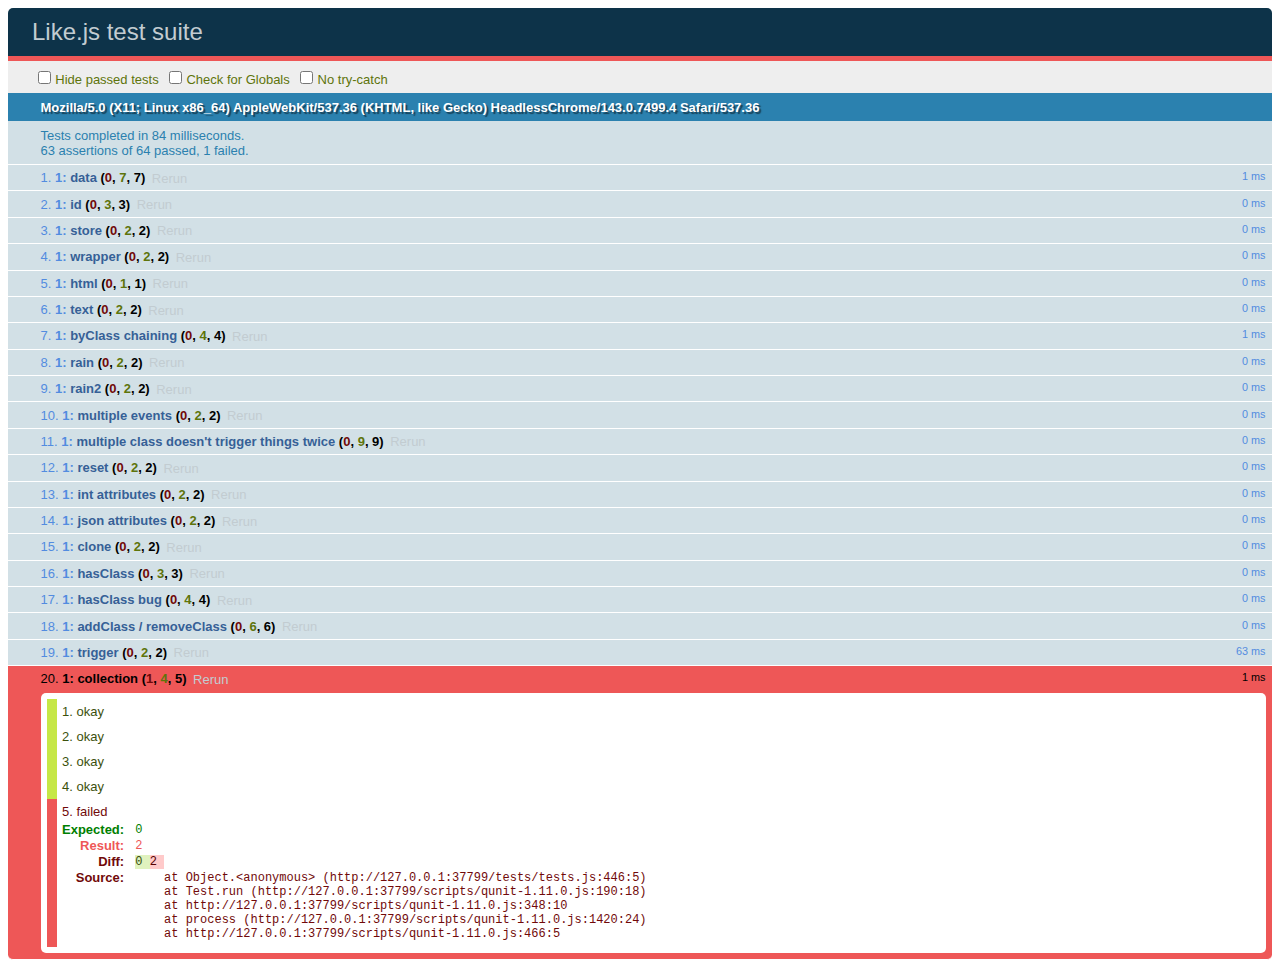
<file: tests/index.html>
<!DOCTYPE html>
<html>
<head>
  <meta charset="utf-8">
  <title>Like.js test suite</title>
  <link rel="stylesheet" href="../css/qunit-1.11.0.css">
</head>
<body>
  <div id="qunit"></div>
  <div id="qunit-fixture"></div>
  <script src="../scripts/qunit-1.11.0.js"></script>
  <script src="../js/like.js"></script>
  <script src="./tests.js"></script>
</body>
</html>
</file>
<file: css/qunit-1.11.0.css>
/**
 * QUnit v1.11.0 - A JavaScript Unit Testing Framework
 *
 * http://qunitjs.com
 *
 * Copyright 2012 jQuery Foundation and other contributors
 * Released under the MIT license.
 * http://jquery.org/license
 */

/** Font Family and Sizes */

#qunit-tests, #qunit-header, #qunit-banner, #qunit-testrunner-toolbar, #qunit-userAgent, #qunit-testresult {
	font-family: "Helvetica Neue Light", "HelveticaNeue-Light", "Helvetica Neue", Calibri, Helvetica, Arial, sans-serif;
}

#qunit-testrunner-toolbar, #qunit-userAgent, #qunit-testresult, #qunit-tests li { font-size: small; }
#qunit-tests { font-size: smaller; }


/** Resets */

#qunit-tests, #qunit-header, #qunit-banner, #qunit-userAgent, #qunit-testresult, #qunit-modulefilter {
	margin: 0;
	padding: 0;
}


/** Header */

#qunit-header {
	padding: 0.5em 0 0.5em 1em;

	color: #8699a4;
	background-color: #0d3349;

	font-size: 1.5em;
	line-height: 1em;
	font-weight: normal;

	border-radius: 5px 5px 0 0;
	-moz-border-radius: 5px 5px 0 0;
	-webkit-border-top-right-radius: 5px;
	-webkit-border-top-left-radius: 5px;
}

#qunit-header a {
	text-decoration: none;
	color: #c2ccd1;
}

#qunit-header a:hover,
#qunit-header a:focus {
	color: #fff;
}

#qunit-testrunner-toolbar label {
	display: inline-block;
	padding: 0 .5em 0 .1em;
}

#qunit-banner {
	height: 5px;
}

#qunit-testrunner-toolbar {
	padding: 0.5em 0 0.5em 2em;
	color: #5E740B;
	background-color: #eee;
	overflow: hidden;
}

#qunit-userAgent {
	padding: 0.5em 0 0.5em 2.5em;
	background-color: #2b81af;
	color: #fff;
	text-shadow: rgba(0, 0, 0, 0.5) 2px 2px 1px;
}

#qunit-modulefilter-container {
	float: right;
}

/** Tests: Pass/Fail */

#qunit-tests {
	list-style-position: inside;
}

#qunit-tests li {
	padding: 0.4em 0.5em 0.4em 2.5em;
	border-bottom: 1px solid #fff;
	list-style-position: inside;
}

#qunit-tests.hidepass li.pass, #qunit-tests.hidepass li.running  {
	display: none;
}

#qunit-tests li strong {
	cursor: pointer;
}

#qunit-tests li a {
	padding: 0.5em;
	color: #c2ccd1;
	text-decoration: none;
}
#qunit-tests li a:hover,
#qunit-tests li a:focus {
	color: #000;
}

#qunit-tests li .runtime {
	float: right;
	font-size: smaller;
}

.qunit-assert-list {
	margin-top: 0.5em;
	padding: 0.5em;

	background-color: #fff;

	border-radius: 5px;
	-moz-border-radius: 5px;
	-webkit-border-radius: 5px;
}

.qunit-collapsed {
	display: none;
}

#qunit-tests table {
	border-collapse: collapse;
	margin-top: .2em;
}

#qunit-tests th {
	text-align: right;
	vertical-align: top;
	padding: 0 .5em 0 0;
}

#qunit-tests td {
	vertical-align: top;
}

#qunit-tests pre {
	margin: 0;
	white-space: pre-wrap;
	word-wrap: break-word;
}

#qunit-tests del {
	background-color: #e0f2be;
	color: #374e0c;
	text-decoration: none;
}

#qunit-tests ins {
	background-color: #ffcaca;
	color: #500;
	text-decoration: none;
}

/*** Test Counts */

#qunit-tests b.counts                       { color: black; }
#qunit-tests b.passed                       { color: #5E740B; }
#qunit-tests b.failed                       { color: #710909; }

#qunit-tests li li {
	padding: 5px;
	background-color: #fff;
	border-bottom: none;
	list-style-position: inside;
}

/*** Passing Styles */

#qunit-tests li li.pass {
	color: #3c510c;
	background-color: #fff;
	border-left: 10px solid #C6E746;
}

#qunit-tests .pass                          { color: #528CE0; background-color: #D2E0E6; }
#qunit-tests .pass .test-name               { color: #366097; }

#qunit-tests .pass .test-actual,
#qunit-tests .pass .test-expected           { color: #999999; }

#qunit-banner.qunit-pass                    { background-color: #C6E746; }

/*** Failing Styles */

#qunit-tests li li.fail {
	color: #710909;
	background-color: #fff;
	border-left: 10px solid #EE5757;
	white-space: pre;
}

#qunit-tests > li:last-child {
	border-radius: 0 0 5px 5px;
	-moz-border-radius: 0 0 5px 5px;
	-webkit-border-bottom-right-radius: 5px;
	-webkit-border-bottom-left-radius: 5px;
}

#qunit-tests .fail                          { color: #000000; background-color: #EE5757; }
#qunit-tests .fail .test-name,
#qunit-tests .fail .module-name             { color: #000000; }

#qunit-tests .fail .test-actual             { color: #EE5757; }
#qunit-tests .fail .test-expected           { color: green;   }

#qunit-banner.qunit-fail                    { background-color: #EE5757; }


/** Result */

#qunit-testresult {
	padding: 0.5em 0.5em 0.5em 2.5em;

	color: #2b81af;
	background-color: #D2E0E6;

	border-bottom: 1px solid white;
}
#qunit-testresult .module-name {
	font-weight: bold;
}

/** Fixture */

#qunit-fixture {
	position: absolute;
	top: -10000px;
	left: -10000px;
	width: 1000px;
	height: 1000px;
}
</file>
